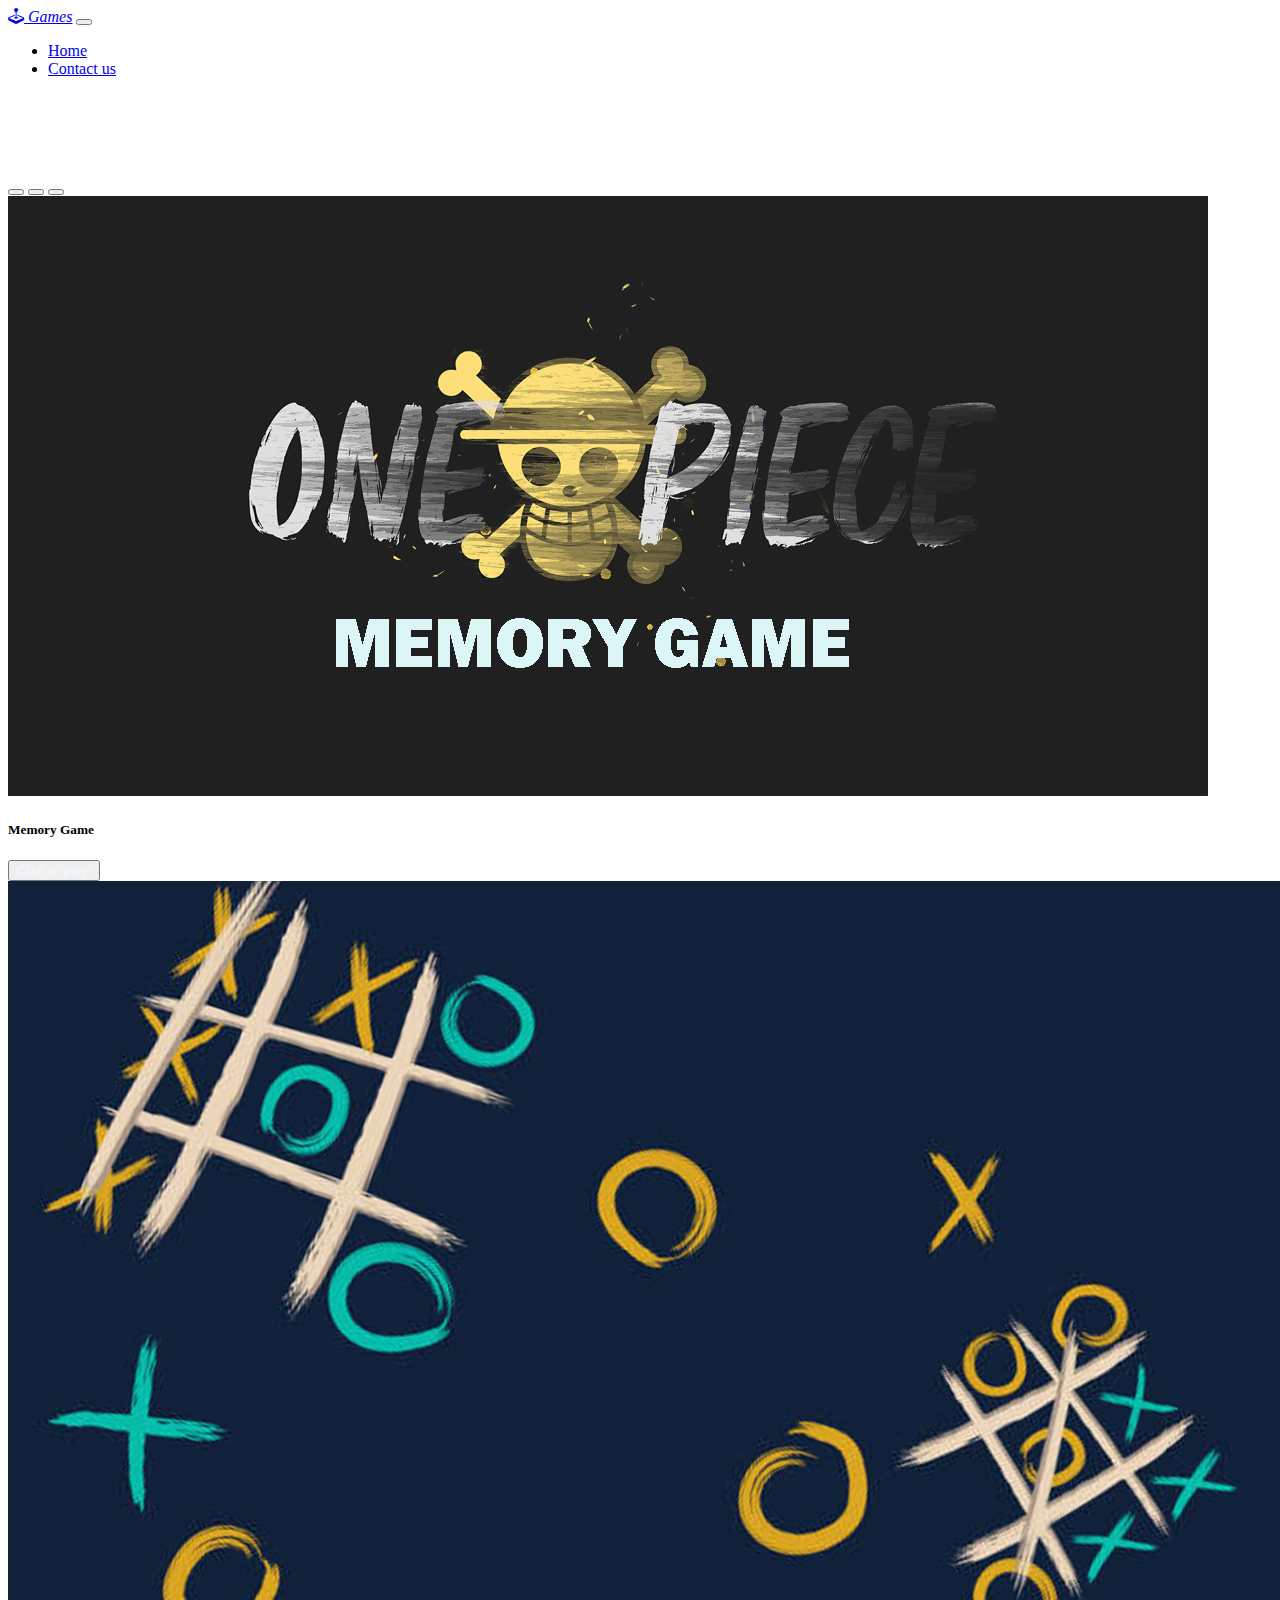
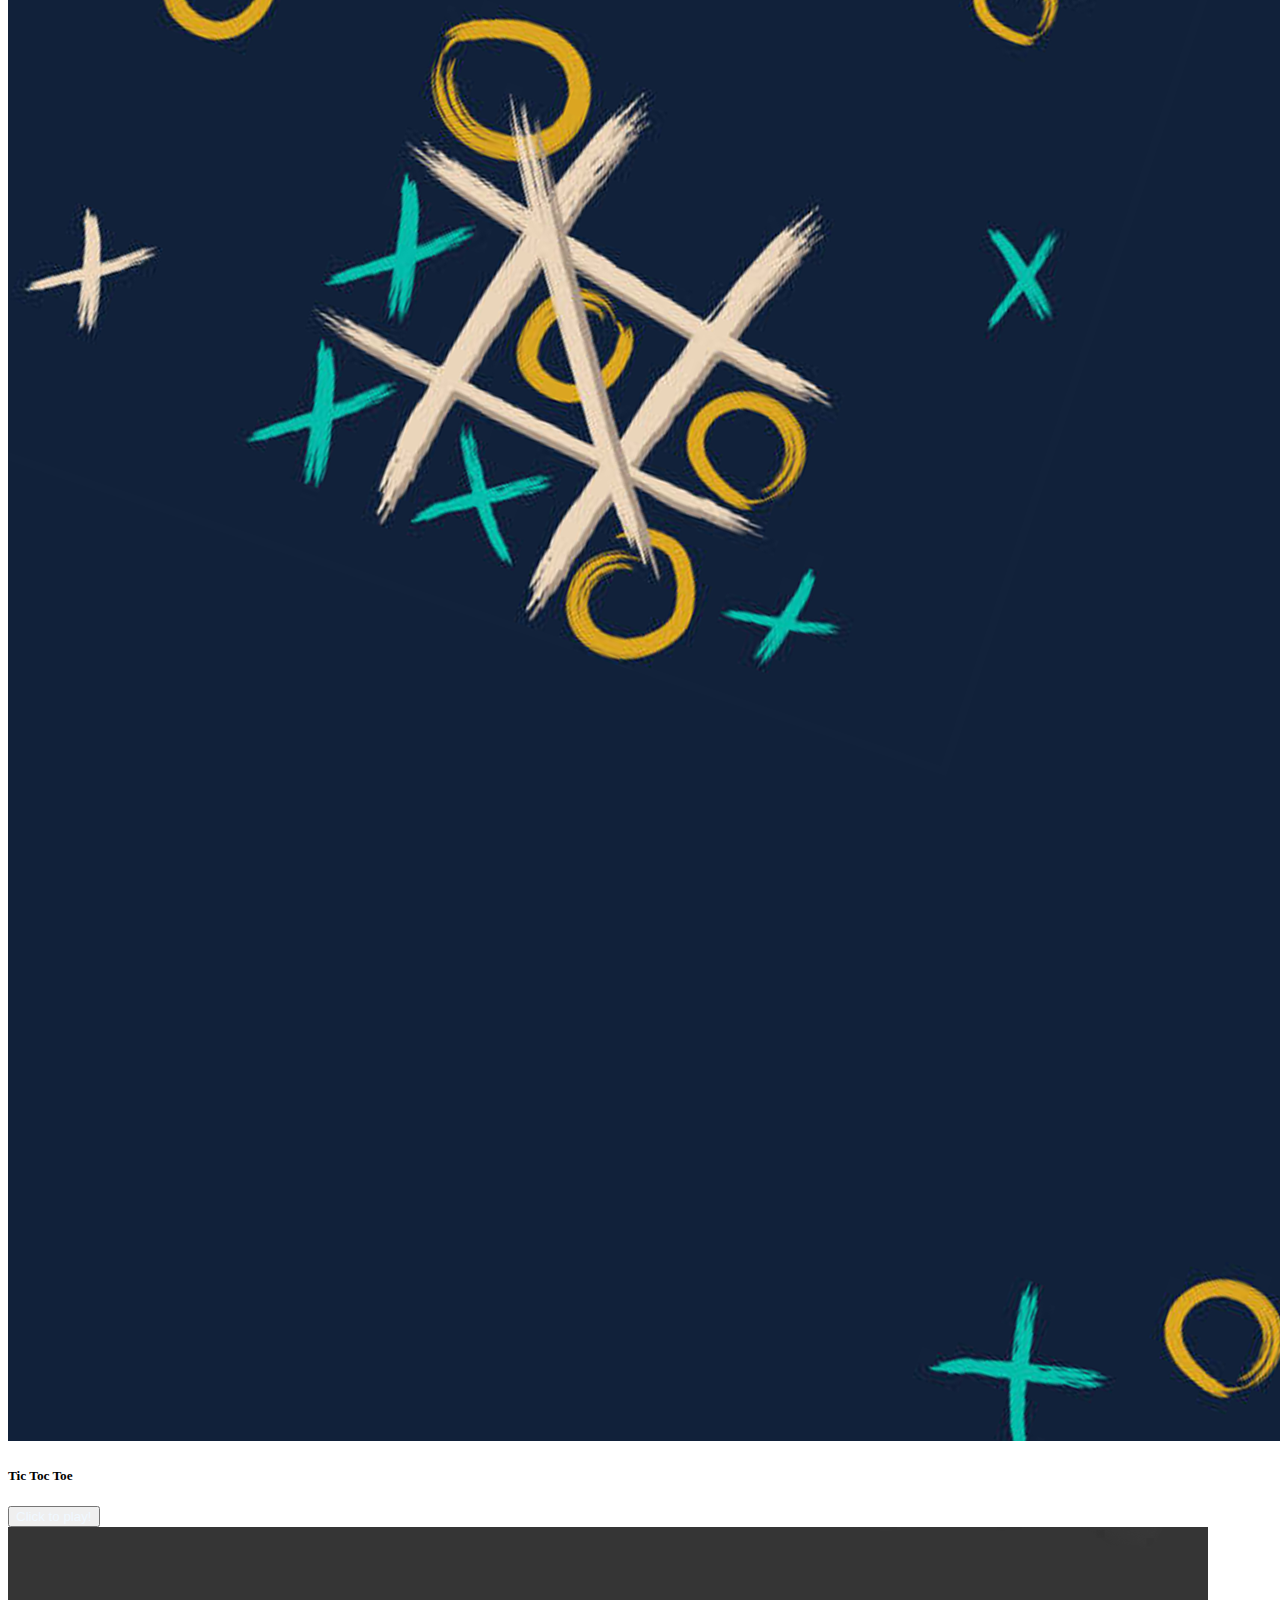
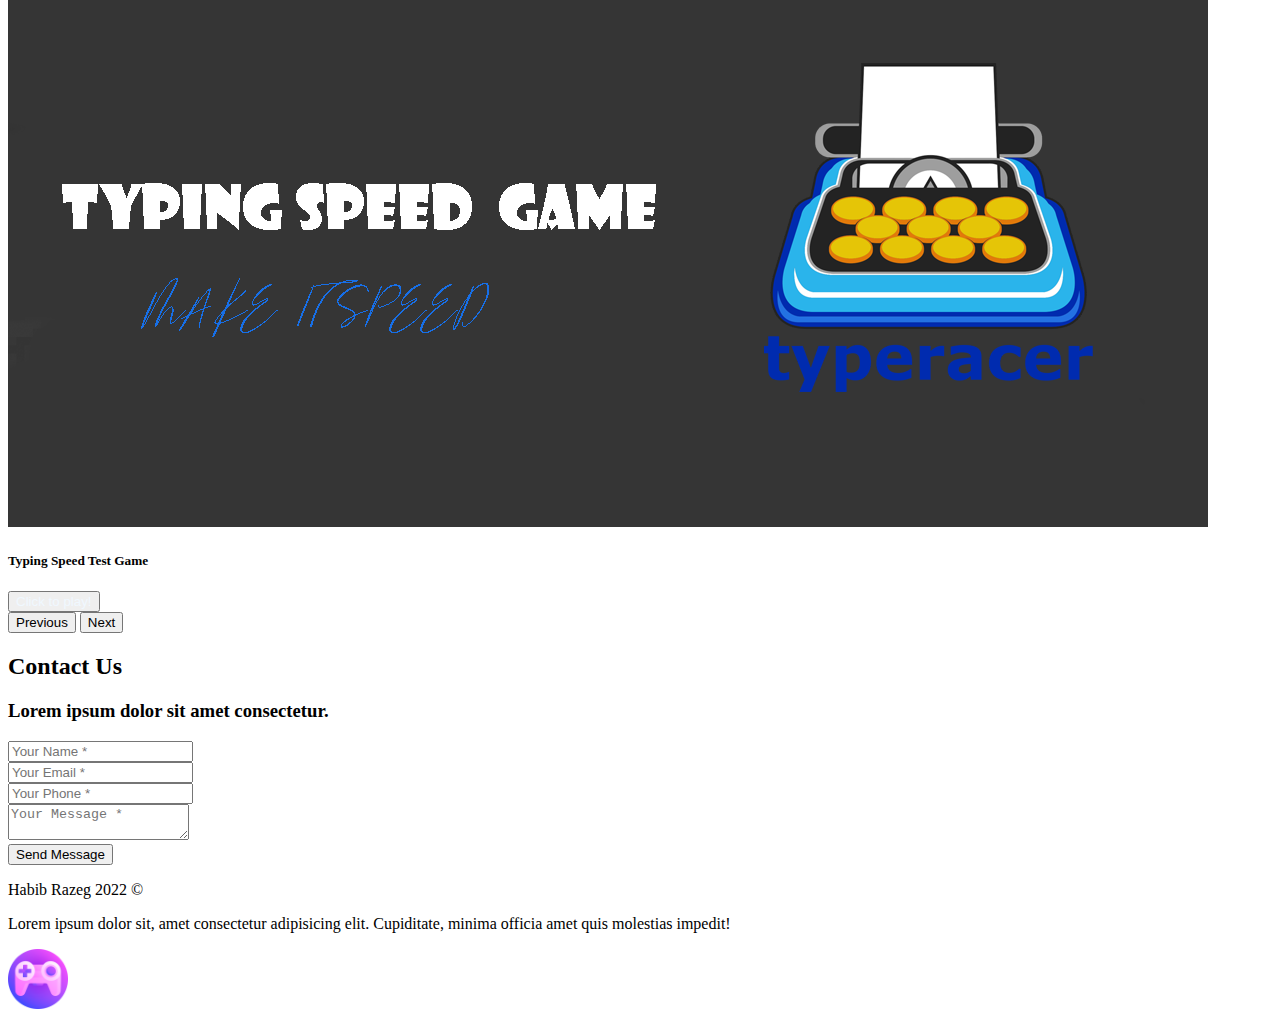
<file: index.html>
<!DOCTYPE html>
<html lang="en">
<head>
    <meta charset="UTF-8">
    <meta http-equiv="X-UA-Compatible" content="IE=edge">
    <meta name="viewport" content="width=device-width, initial-scale=1.0">
    <!-- Css Include-->
    <link rel="stylesheet" href="/Src/Css/Style.css">
    <!-- Bootstrap Style -->
    <link href="https://cdn.jsdelivr.net/npm/bootstrap@5.2.0-beta1/dist/css/bootstrap.min.css" rel="stylesheet" integrity="sha384-0evHe/X+R7YkIZDRvuzKMRqM+OrBnVFBL6DOitfPri4tjfHxaWutUpFmBp4vmVor" crossorigin="anonymous">
    <!-- Bootstrap Icon CSS -->
    <link rel="stylesheet" href="https://cdn.jsdelivr.net/npm/bootstrap-icons@1.9.1/font/bootstrap-icons.css">
    <title>Games CheckPoint</title>
</head>
<body class="bg-dark" id="home">
    
    <!-- !Nav bar -->
    
    <div class="navbar navbar-expand-md bg-dark navbar-dark text-white fixed-top mb-5">
        <div class="container">
            <a href="#" class="navbar-brand"><i class="bi bi-joystick"> Games</i></a>
            <button class="navbar-toggler" data-bs-toggle="collapse" data-bs-target="#mainmenu" type="button">
                <span class="navbar-toggler-icon"></span>
            </button>
            <div class="collapse navbar-collapse"id="mainmenu" >
                <ul class="navbar-nav ms-auto" >
                    <li class="nav-item"><a href="#home" class="nav-link">Home</a></li>
                    <li class="nav-item"><a href="#contact" class="nav-link">Contact us</a></li>
                </ul>
            </div>
        </div>
    </div>
    <!-- !Caroselle -->
    

    <div class="container">
        <div id="carouselExampleCaptions" class="carousel slide bg-dark carouselStyle" data-bs-ride="false">
            <div class="carousel-indicators">
                <button type="button" data-bs-target="#carouselExampleCaptions" data-bs-slide-to="0" class="active" aria-current="true" aria-label="Slide 1"></button>
                <button type="button" data-bs-target="#carouselExampleCaptions" data-bs-slide-to="1" aria-label="Slide 2"></button>
                <button type="button" data-bs-target="#carouselExampleCaptions" data-bs-slide-to="2" aria-label="Slide 3"></button>
            </div>
            <div class="carousel-inner">
                <div class="carousel-item active">
                    <img src="/Img/memory.png "class="d-block w-100  "alt="...">
                    <div class="carousel-caption d-none d-md-block">
                    <h5>Memory Game</h5>
                    <button type="button" class="btn btn-secondary btn-lg"> <a href="/Src/Html/Game1.html" class="ButtonsGame">Click to play!</a></button>
                    </div>
            </div>
            <div class="carousel-item">
                <img src="/Img/thumbmail.png" class="d-block w-100 " alt="...">
                <div class="carousel-caption d-none d-md-block">
                    <h5>Tic Toc Toe</h5>
                    <button type="button" class="btn btn-secondary btn-lg"> <a href="/Src/Html/Game2.html" class="ButtonsGame">Click to play!</a></button>
                </div>
            </div>
            <div class="carousel-item">
                <img src="/Img/speed.png" class="d-block w-100 " alt="...">
                <div class="carousel-caption d-none d-md-block">
                    <h5>Typing Speed Test Game</h5>
                    <button type="button" class="btn btn-secondary btn-lg"> <a href="/Src/Html/Game3.html" class="ButtonsGame ">Click to play!</a> </button>
                </div>
            </div>
            <div>
                <button class="carousel-control-prev" type="button" data-bs-target="#carouselExampleCaptions" data-bs-slide="prev">
                <span class="carousel-control-prev-icon" aria-hidden="true"></span>
                <span class="visually-hidden">Previous</span>
                </button>
                <button class="carousel-control-next" type="button" data-bs-target="#carouselExampleCaptions" data-bs-slide="next">
                <span class="carousel-control-next-icon" aria-hidden="true"></span>
                <span class="visually-hidden">Next</span>
                </button>
            </div>
    </div>

<!-- ! Contact section -->

    <section id="contact">
        <div class="container">
            <div class="row">
                <div class="col-lg-12 text-center mt-4">
                    <h2 class="text-uppercase section-heading text-white">Contact Us</h2>
                    <h3 class="text-muted section-subheading">Lorem ipsum dolor sit amet consectetur.</h3>
                </div>
            </div>
            <div class="row">
                <div class="col-lg-12">
                    <form id="contactForm" name="contactForm" novalidate="novalidate">
                        <div class="row">
                            <div class="col-md-6">
                                <div class="form-group mb-3"><input id="name" class="form-control" type="text" placeholder="Your Name *" required /><small class="form-text text-danger flex-grow-1 help-block lead"></small></div>
                                <div class="form-group mb-3"><input id="email" class="form-control" type="email" placeholder="Your Email *" required /><small class="form-text text-danger help-block lead"></small></div>
                                <div class="form-group mb-3"><input class="form-control" type="tel" placeholder="Your Phone *" required /><small class="form-text text-danger help-block lead"></small></div>
                            </div>
                            <div class="col-md-6">
                                <div class="form-group mb-3"><textarea id="message" class="form-control" placeholder="Your Message *" required></textarea><small class="form-text text-danger help-block lead"></small></div>
                            </div>
                            <div class="w-100"></div>
                            <div class="col-lg-12 text-center">
                                <div id="success"></div><button id="sendMessageButton" class="btn btn-secondary"  type="submit">Send Message</button>
                            </div>
                        </div>
                    </form>
                </div>
            </div>
        </div>
    </section>
<!-- !Footer -->
    <footer class="py-5  bg-dark text-center text-light position-relative">
        <div class="container">
            <p class="lead">
                Habib Razeg 2022 &copy;
            </p>
            <p>Lorem ipsum dolor sit, amet consectetur adipisicing elit. Cupiditate, minima officia amet quis molestias impedit!</p>
            
            <a href="#" class="">
                <img src="/Img/video-games.png" alt="" width="60px"/>
            </a>
        </div>
    </footer>











    <!-- Bootsrap Script -->
    <script src="https://cdn.jsdelivr.net/npm/bootstrap@5.2.0-beta1/dist/js/bootstrap.bundle.min.js" integrity="sha384-pprn3073KE6tl6bjs2QrFaJGz5/SUsLqktiwsUTF55Jfv3qYSDhgCecCxMW52nD2" crossorigin="anonymous"></script>
</body>
</html>
</file>
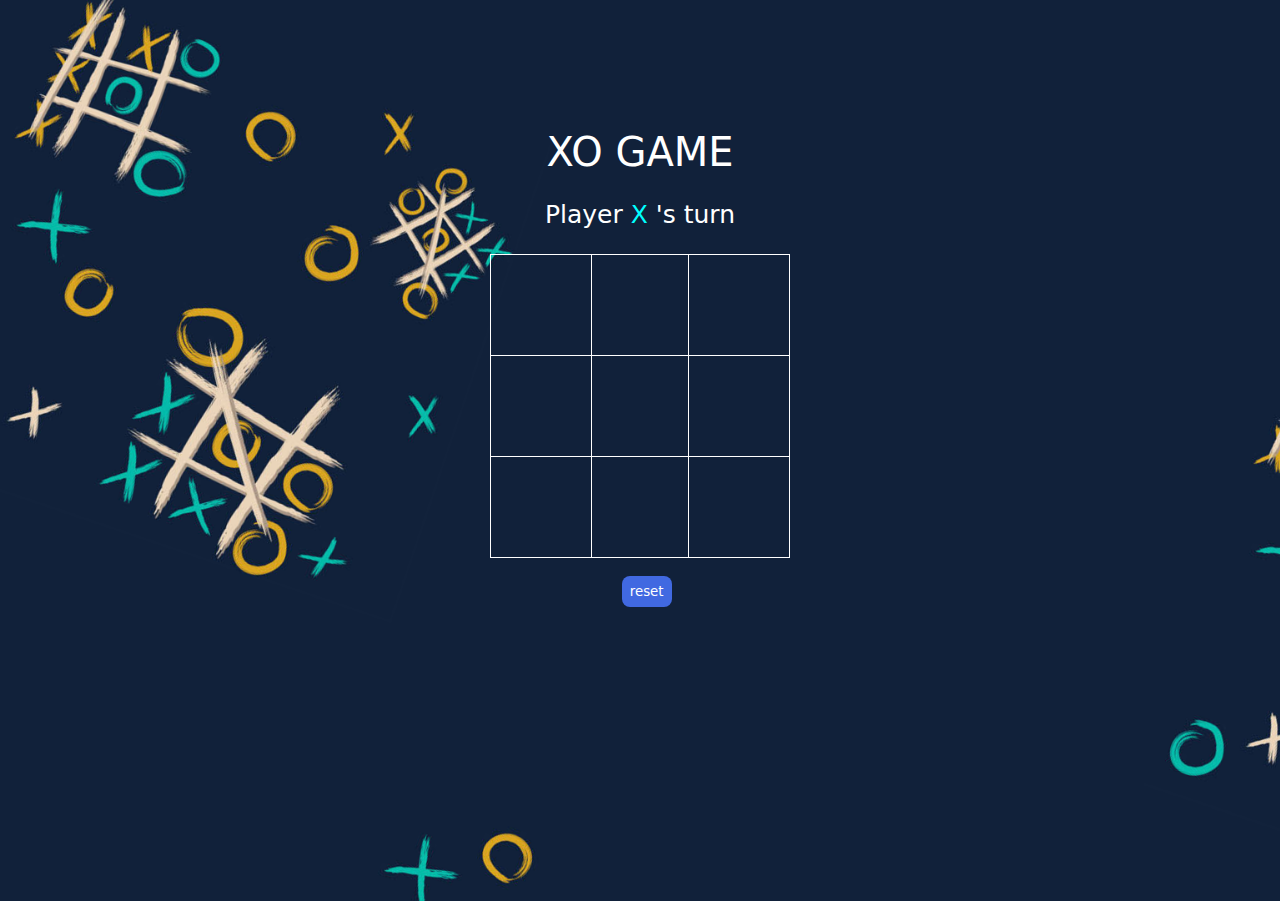
<file: Src/Html/Game2.html>
<!DOCTYPE html>
<html lang="en">
<head>
    <meta charset="UTF-8">
    <meta http-equiv="X-UA-Compatible" content="IE=edge">
    <meta name="viewport" content="width=device-width, initial-scale=1.0">
    <!-- Css Include-->
    <link rel="stylesheet" href="/Src/Css/Game2.css">
    <!-- Js Include -->
    <script src="/Src/Js/TicTocToe.js"></script>
    <!-- Google Fonts-->
    <link rel="preconnect" href="https://fonts.googleapis.com">
<link rel="preconnect" href="https://fonts.gstatic.com" crossorigin>
<link href="https://fonts.googleapis.com/css2?family=Indie+Flower&family=M+PLUS+1p:wght@100;300;400;700&display=swap" rel="stylesheet">
    <title>Tic ti toe</title>
</head>
<body>
    <div class="background">
        
        <section class="title">
            XO GAME
        </section>
        <section class="display">
            Player <span class="display-player playerX">X</span> 's turn
        </section>
        <section class="container">
            <div id="tile" class="tile"></div>
            <div id="tile" class="tile1"></div>
            <div id="tile" class="tile"></div>
            <div id="tile" class="tile"></div>
            <div id="tile" class="tile1"></div>
            <div id="tile" class="tile"></div>
            <div id="tile" class="tile"></div>
            <div id="tile" class="tile1"></div>
            <div id="tile" class="tile"></div>
        </section>
        <section class="display announcer hide"></section>
        <section class="controls">
            <button id="reset">reset</button>
        </section>
    </div>





</body>
</html>
</file>
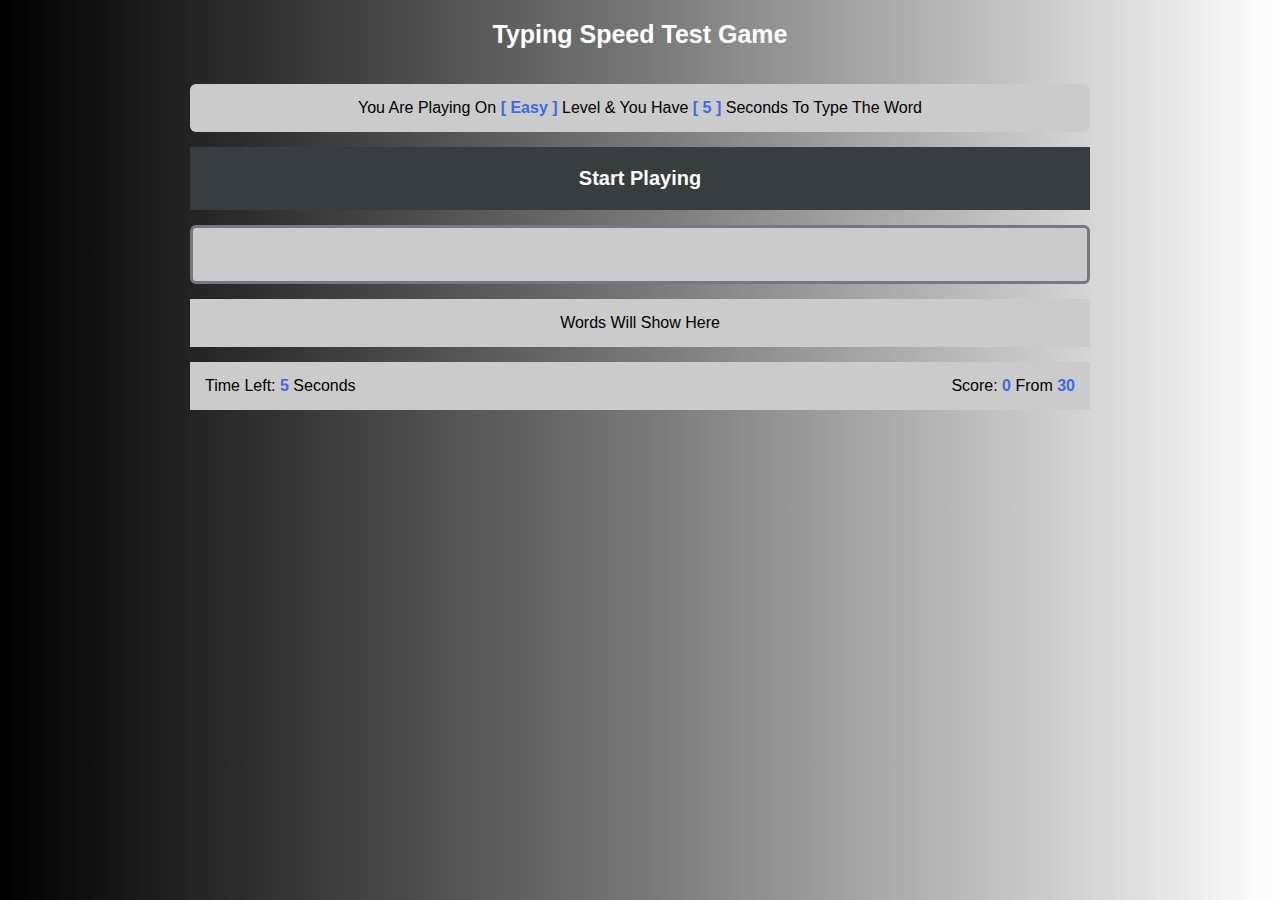
<file: Src/Html/Game3.html>
<!DOCTYPE html>
<html lang="en">
<head>
    <meta charset="UTF-8">
    <meta http-equiv="X-UA-Compatible" content="IE=edge">
    <meta name="viewport" content="width=device-width, initial-scale=1.0">
    <!-- Css Include -->
    <link rel="stylesheet" href="/Src/Css/Game3.css">
    <title>Text Speed Game</title>
</head>
<body>
    <div class="game">
        <div class="name">Typing Speed Test Game</div>
        <div class="container">
            <div class="message">
                You Are Playing On
                <span class="lvl"></span> Level
                & You Have <span class="seconds"></span> Seconds To Type The Word
            </div>
        <div class="start">Start Playing</div>
            <div class="the-word"></div>
            <input type="text" class="input" />
            <div class="upcoming-words">Words Will Show Here</div>
        <div class="control">
            <div class="time">Time Left: <span></span> Seconds</div>
                <div class="score">
                    Score: <span class="got">0</span> From <span class="total"></span>
                </div>
        </div>
        <div class="finish"></div>
    </div>
    <script src="/Src/Js/TextSpeedGame.js"></script>
</body>
</html>
</file>
<file: Src/Css/Style.css>
.carouselStyle{
    margin-top: 100px;
}

/**
*!footer
**/
.ButtonsGame{
    text-decoration: none;
    color: aliceblue;
}
.ButtonsGame:hover{
    color: aliceblue;
    
}
</file>
<file: Src/Css/Game2.css>
*{
    margin: 0;
    padding: 0;
    font-family: system-ui, -apple-system, BlinkMacSystemFont, 'Segoe UI', Roboto, Oxygen, Ubuntu, Cantarell, 'Open Sans', 'Helvetica Neue', sans-serif;
}

.background {
    background-image: url(/Img/TICTOE.png);
    background-size: cover;
    height: 100vh;
    padding-top:1px ;
}

.title {
    color: white;
    text-align: center;
    font-size: 40px;
    margin-top: 10%;
}

.display{
    color: white;
    font-size: 25px;
    text-align: center;
    margin-top: 1em;
    margin-bottom: 1em;
}

.hide{
    display: none;
}

.container {
    margin: 0 auto;
    display: grid;
    grid-template-columns: 33% 33% 33%;
    grid-template-rows: 33% 33% 33%;
    max-width: 300px;
}

.tile{
    border: white 1px solid;
    min-width: 100px;
    min-height: 100px;
    display: flex;
    justify-content: center;
    align-items: center;
    font-size: 50px;
    cursor: pointer;
}
.tile1{
    border: white 1px solid;
    border-left: none;
    border-right: none;
    min-width: 100px;
    min-height: 100px;
    display: flex;
    justify-content: center;
    align-items: center;
    font-size: 50px;
    cursor: pointer;
}

.playerX{
    color: aqua;
}

.playerO{
    color: rgb(167, 167, 13);
}

.controls{
    display: flex;
    justify-content: center;
    align-items: center;
    margin-top: 1em;
}

#reset{
    background-color: royalblue;
    color: white;
    padding: 8px;
    border-radius: 8px;
    border:none;
    margin-left: 1em;
    cursor: pointer;
}
</file>
<file: Src/Css/Game3.css>
:root {
    --main-color: #717a82;
}
  * {
    box-sizing: border-box;
    margin: 0;
    padding: 0;
}
body {
    font-family: "Open Sans", sans-serif;
}
.game {
    background-image: linear-gradient(to left, #ffffff, #b9b9b9, #777777, #3b3b3b, #000000);
    min-height: 100vh;
}
.container {
    margin: auto;
    max-width: 900px;
}
.name {
    background-image: ;
    color: white;
    padding: 20px;
    font-size: 25px;
    text-align: center;
    font-weight: bold;
}
.message {
    background-color: rgb(203, 203, 203);
    padding: 15px;
    margin: 15px 0;
    border-radius: 6px;
    text-align: center;
}
.message span {
    font-weight: bold;
    color: royalblue;
}
.message span::before {
    content: "[ ";
}
.message span::after {
    content: " ]";
}
.start {
    font-size: 20px;
    font-weight: bold;
    text-align: center;
    background-color: #383e3d;
    color: white;
    padding: 20px;
    cursor: pointer;
}
.the-word {
    text-align: center;
    font-weight: bold;
    font-size: 60px;
    color:black;
    user-select: none;
}
.input {
    background-color: rgb(203, 203, 203);
    margin: 15px 0;
    width: 100%;
    display: block;
    padding: 15px;
    border: 3px solid var(--main-color);
    font-size: 20px;
    text-align: center;
    text-transform: capitalize;
    border-radius: 6px;
    caret-color: var(--main-color);
}
.input:focus {
    outline: none;
}
.upcoming-words {
    background-color: rgb(203, 203, 203);
    margin: 15px 0;
    padding: 15px;
    display: flex;
    flex-wrap: wrap;
    justify-content: center;
}
.upcoming-words div {
    background-color: var(--main-color);
    color: white;
    font-weight: bold;
    margin: 4px;
    padding: 10px;
    border-radius: 6px;
}
.control {
    display: flex;
    justify-content: space-between;
    background-color:  rgb(203, 203, 203);
    padding: 15px;
}
.control span {
    font-weight: bold;
    color: royalblue;
}
.finish {
    font-weight: bold;
    font-size: 40px;
    text-align: center;
    padding: 15px;
}
.finish .good {
    color:greenyellow;
}
.finish .bad {
    padding: 10px;
    color: #eee;
    background-color: #383e3d;
}
</file>
